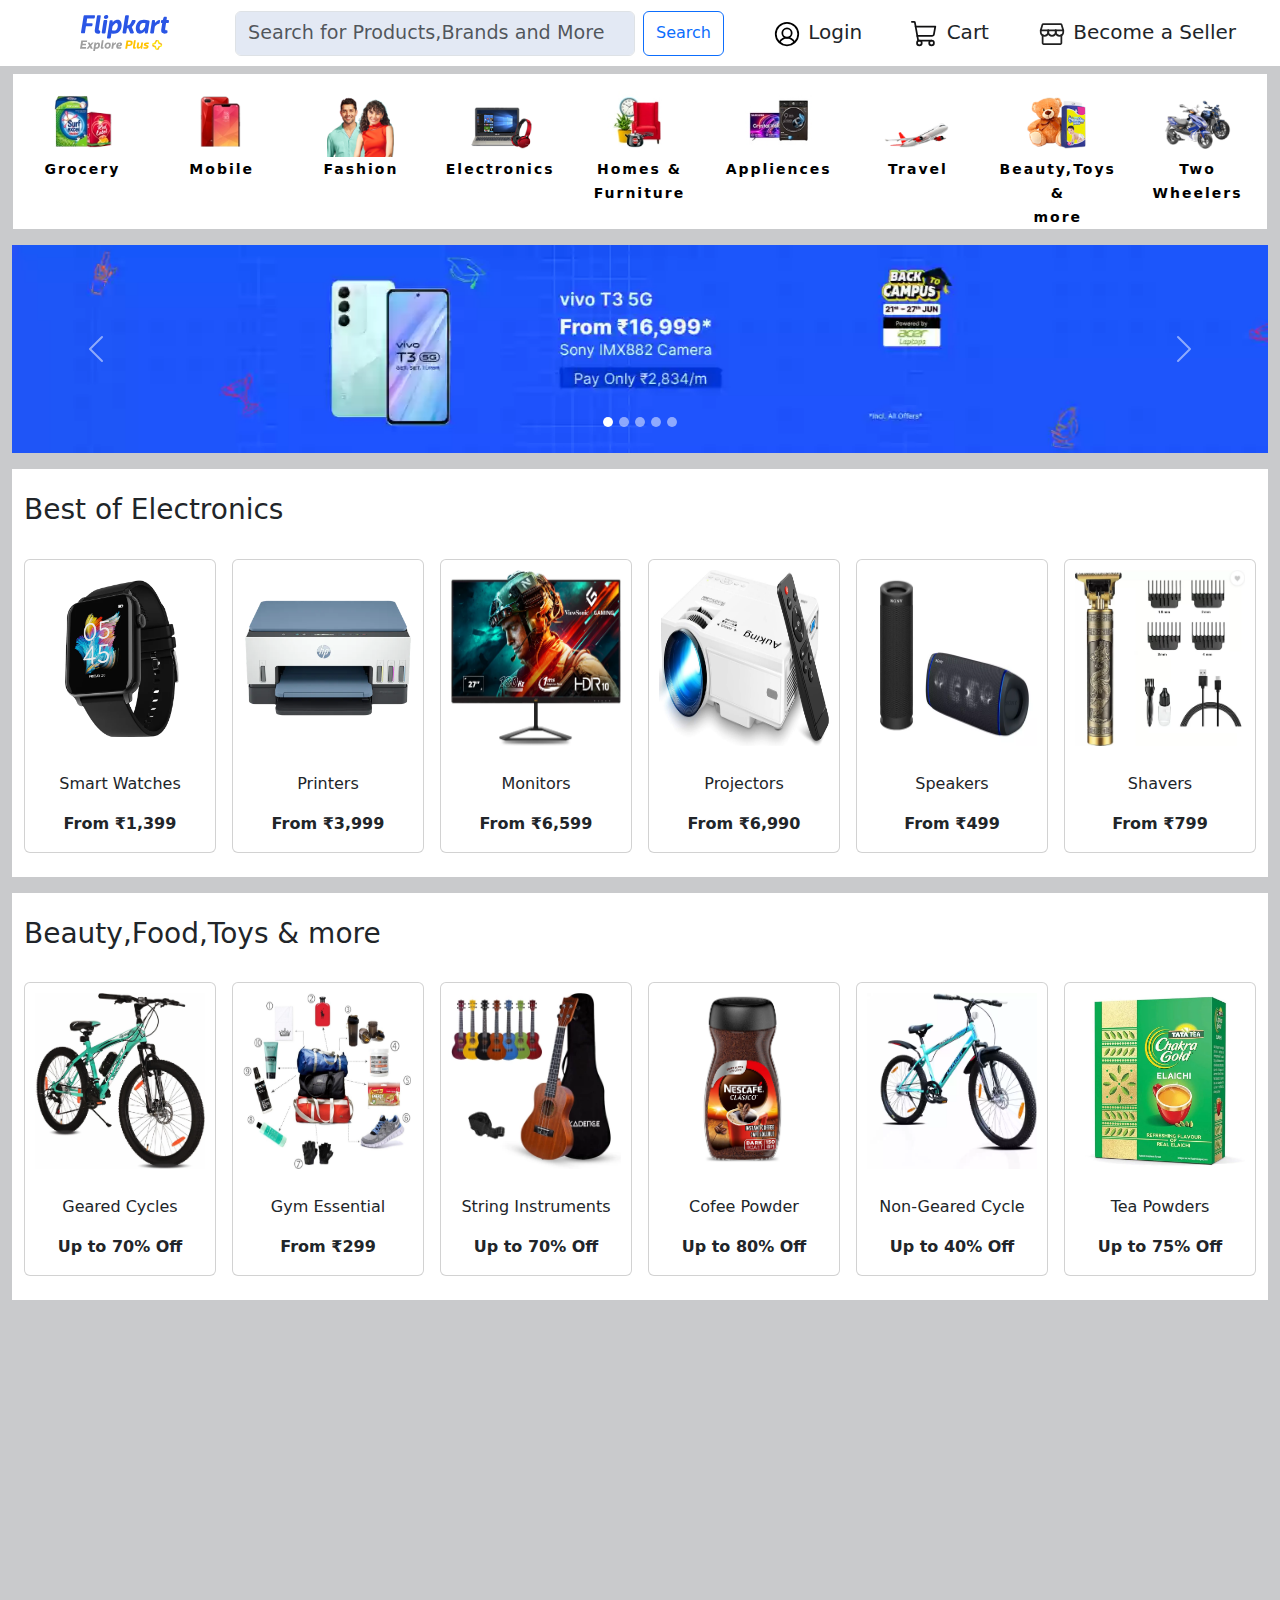
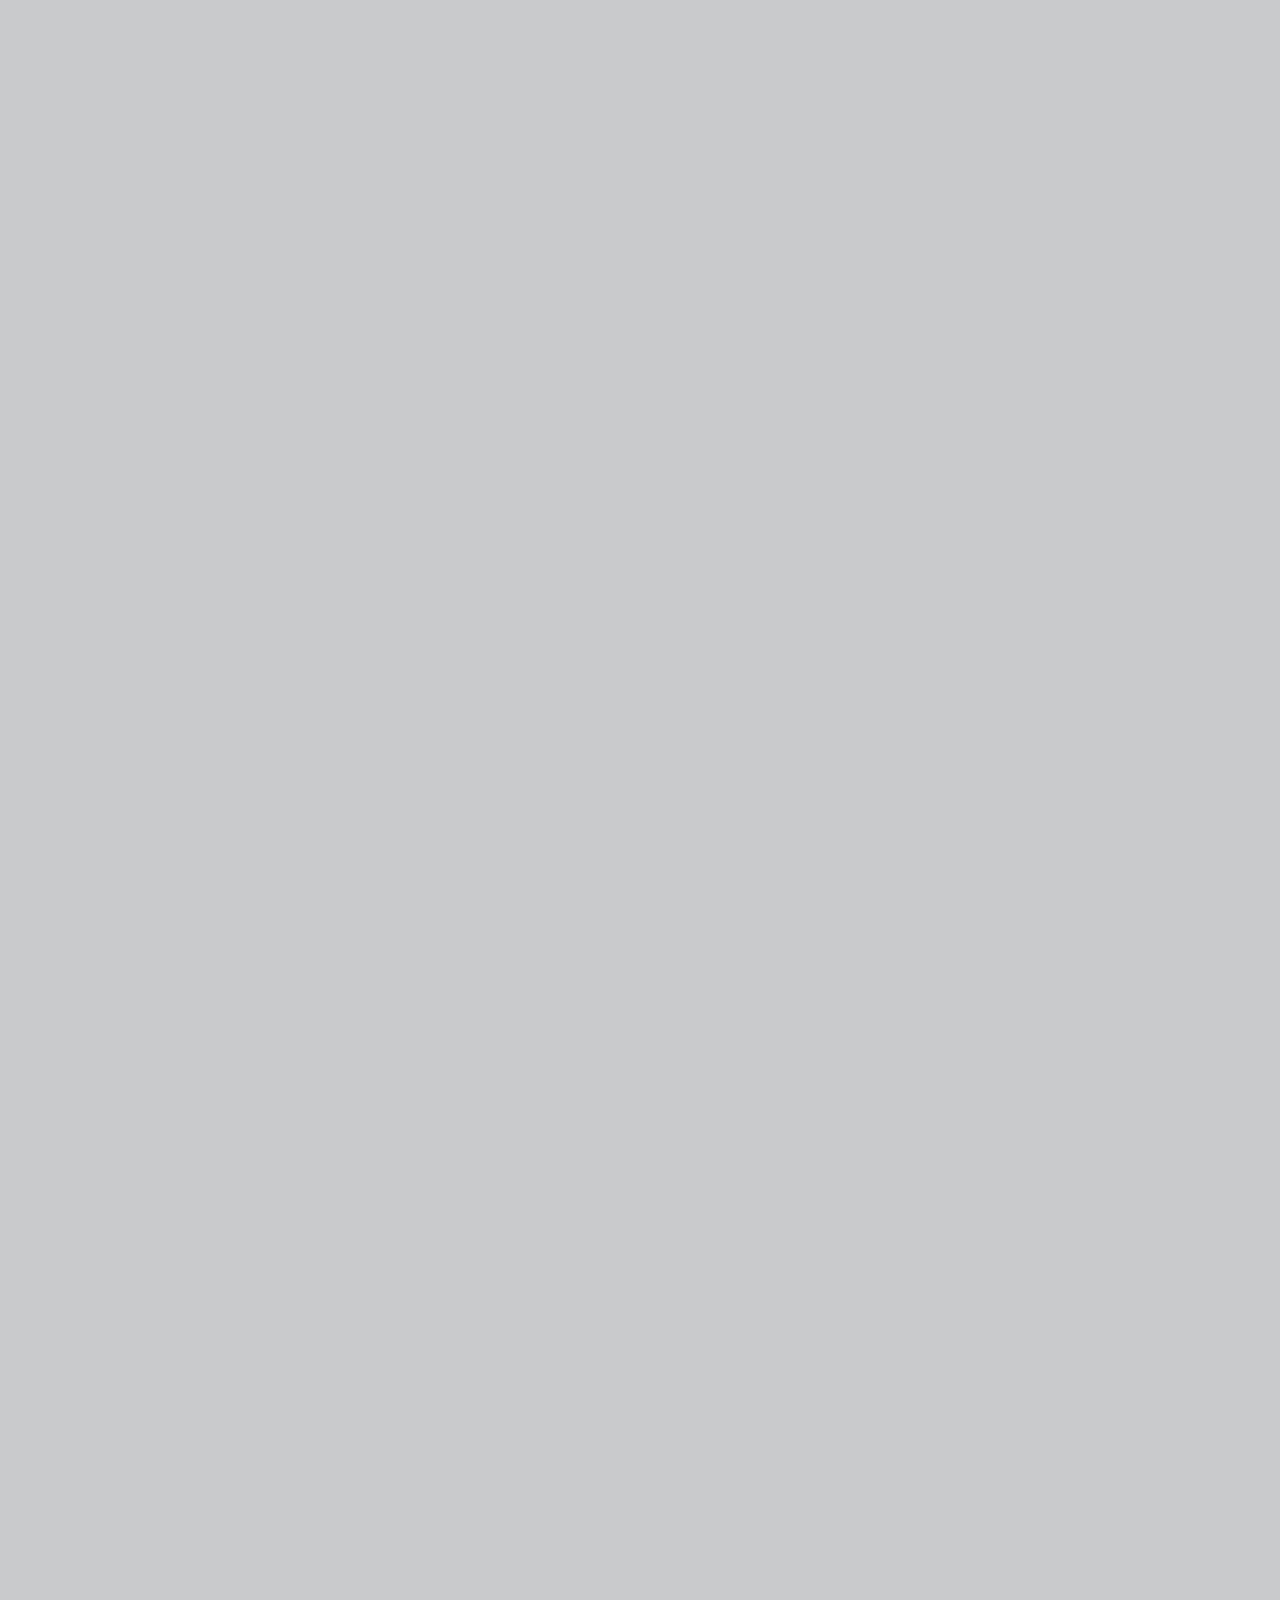
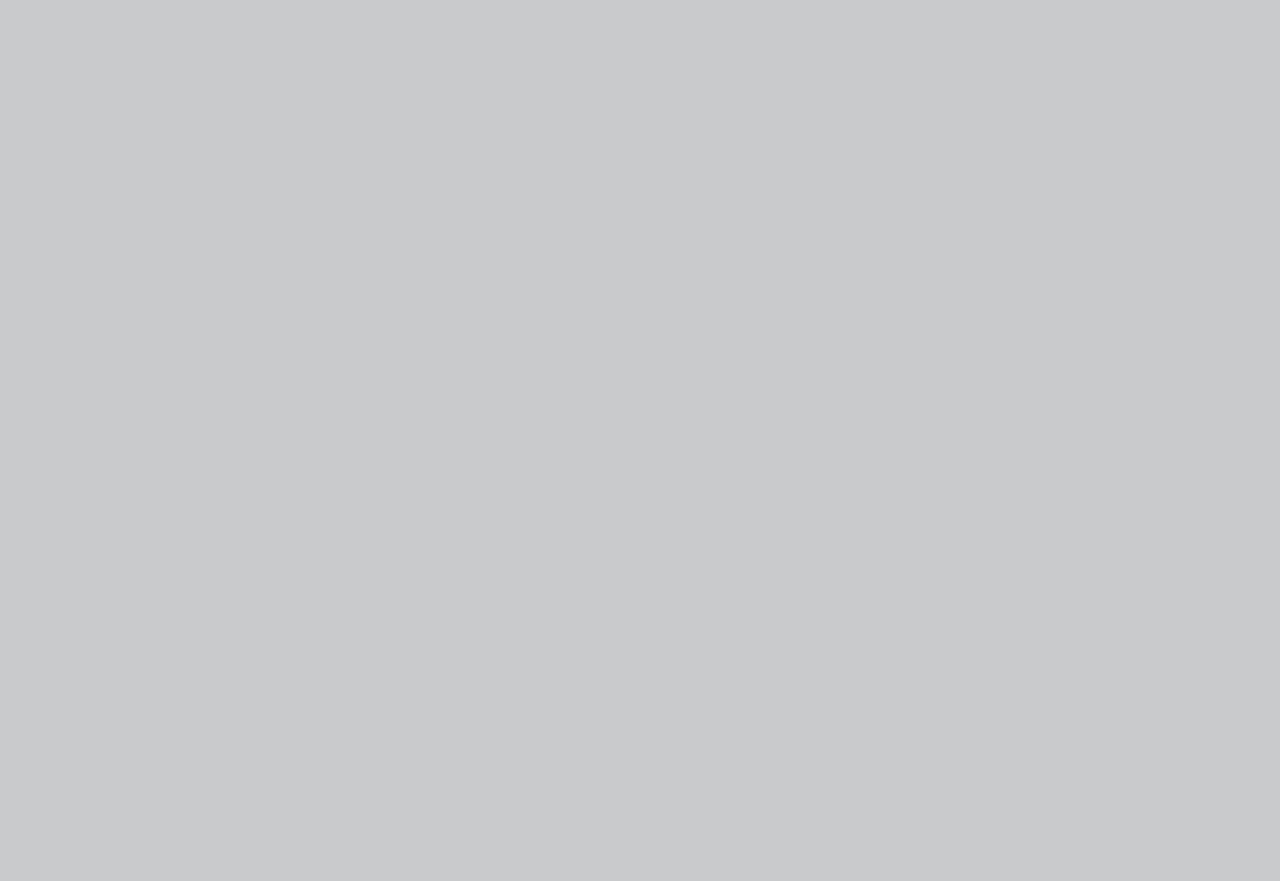
<file: index.html>
<!DOCTYPE html>
<html lang="en">

<head>
  <meta charset="UTF-8">
  <meta name="viewport" content="width=device-width, initial-scale=1.0">
  <title>Document</title>
  <link href="https://cdn.jsdelivr.net/npm/bootstrap@5.3.3/dist/css/bootstrap.min.css" rel="stylesheet"
    integrity="sha384-QWTKZyjpPEjISv5WaRU9OFeRpok6YctnYmDr5pNlyT2bRjXh0JMhjY6hW+ALEwIH" crossorigin="anonymous">
  <script src="https://cdn.jsdelivr.net/npm/bootstrap@5.3.3/dist/js/bootstrap.bundle.min.js"
    integrity="sha384-YvpcrYf0tY3lHB60NNkmXc5s9fDVZLESaAA55NDzOxhy9GkcIdslK1eN7N6jIeHz"
    crossorigin="anonymous"></script>
  <link rel="stylesheet" href="style.css">
  <link rel="stylesheet" href="https://cdnjs.cloudflare.com/ajax/libs/font-awesome/6.5.2/css/all.min.css"
    integrity="sha512-SnH5WK+bZxgPHs44uWIX+LLJAJ9/2PkPKZ5QiAj6Ta86w+fsb2TkcmfRyVX3pBnMFcV7oQPJkl9QevSCWr3W6A=="
    crossorigin="anonymous" referrerpolicy="no-referrer" />
  <link rel="stylesheet" href="https://cdnjs.cloudflare.com/ajax/libs/animate.css/4.1.1/animate.min.css" />
  <link href="https://unpkg.com/aos@2.3.1/dist/aos.css" rel="stylesheet">
  <script src="https://unpkg.com/aos@2.3.1/dist/aos.js"></script>
</head>

<body style="background-color: rgb(201, 202, 204);">
  <nav class="navbar navbar-expand-lg bg-white">
    <div class="container-fluid">
      <a class="navbar-brand animate__animated animate__pulse animate__slower animate__infinite" href="#"><img src="img/logo.svg" alt=""></a>
      <button class="navbar-toggler" type="button" data-bs-toggle="collapse" data-bs-target="#navbarNav"
        aria-controls="navbarNav" aria-expanded="false" aria-label="Toggle navigation">
        <span class="navbar-toggler-icon"></span>
      </button>

      <div class="collapse navbar-collapse ps-5" id="navbarNav">
        <form class="d-flex forms" role="search">
          <input id="form1" class="form-control me-2" type="search" placeholder="Search for Products,Brands and More"
            aria-label="Search">
          <button class="btn btn-outline-primary" type="submit">Search</button>
        </form>
        <ul class="navbar-nav ms-5" style="font-size: 20px;">
          <li class="nav-item login1">
            <img src="img/login logo.svg" alt="" width="30px">
            <span>Login</span>
          </li>
          <li class="nav-item ms-5 cart1">
            <img src="img/cart logo.svg" alt="" width="30px">
            <span>Cart</span>
          </li>
          <li class="nav-item ms-5 become">
            <img src="img/seller logo.svg" alt="" width="30px">
            <span>Become a Seller</span>
          </li>
        </ul>
      </div>
    </div>
  </nav>

  <!--  -->

  <div class="container-fluid bg-white mt-2" style="width: 98%;">
    <div class="row" id="container-1">
      <div class="col-lg col-md-4  mt-3 text-center">
        <a href="">
          <img src="img/groccery.webp" alt="" width="67px">
          <br> <span>Grocery</span>
        </a>
      </div>
      <div class="col-lg col-md-4" id="container-1">
        <div class="col mt-3 text-center">
          <a href="">
            <img src="img/mobiles.webp" alt="" width="67px">
            <br> <span>Mobile</span>
          </a>
        </div>
      </div>
      <div class="col-lg col-md-4 bg-white" id="container-1">
        <div class="col mt-3 text-center">
          <a href="">
            <img src="img/fasion.png" alt="" width="67px">
            <br> <span>Fashion <i class="fa-solid fa-angle-down"></i></span>
          </a>
        </div>
      </div>
      <div class="col-lg col-md-4 bg-white" id="container-1">
        <div class="col mt-3 text-center">
          <a href="">
            <img src="img/ELECTRONICS.png" alt="" width="67px">
            <br> <span>Electronics</span>
          </a>
        </div>
      </div>
      <div class="col-lg col-md-4 bg-white" id="container-1">
        <div class="col mt-3 text-center">
          <a href="">
            <img src="img/FURNITURE.jpg" alt="" width="67px">
            <br> <span>Homes &<br>Furniture</span>
          </a>
        </div>
      </div>
      <div class="col-lg col-md-4 " id="container-1">
        <div class="col mt-3 text-center">
          <a href="">
            <img src="img/applience.jpg" alt="" width="67px">
            <br> <span>Appliences </span>
          </a>
        </div>
      </div>
      <div class="col-lg col-md-4" id="container-1">
        <div class="col mt-3 text-center">
          <a href="">
            <img src="img/travel.png" alt="" width="67px">
            <br> <span>Travel </span>
          </a>
        </div>
      </div>
      <div class="col-lg col-md-4" id="container-1">
        <div class="col mt-3 text-center">
          <a href="">
            <img src="img/toys and more.png" alt="" width="67px">
            <br> <span>Beauty,Toys & <br> more </span>
          </a>
        </div>
      </div>
      <div class="col-lg col-md-4" id="container-1">
        <div class="col mt-3 text-center">
          <a href="">
            <img src="img/two wheeler.png" alt="" width="67px">
            <br> <span>Two <br>Wheelers</span>
          </a>
        </div>
      </div>
    </div>
  </div>

  <!-- carousel -->

  <div id="carouselExampleIndicators" class=" container-fluid carousel slide carousel-fade mt-3  " data-bs-ride="carousel"
    style="width: 100%;">
    <div class="carousel-indicators">
      <button type="button" data-bs-target="#carouselExampleIndicators" data-bs-slide-to="0" class="active"
        aria-current="true" style="border-radius: 100% ;width: 10px; height: 10px;" aria-label="Slide 1"></button>
      <button type="button" data-bs-target="#carouselExampleIndicators" data-bs-slide-to="1" aria-label="Slide 2"
        style="border-radius: 100% ;width: 10px; height: 10px;"></button>
      <button type="button" data-bs-target="#carouselExampleIndicators" data-bs-slide-to="2" aria-label="Slide 3"
        style="border-radius: 100% ;width: 10px; height: 10px;"></button>
      <button type="button" data-bs-target="#carouselExampleIndicators" data-bs-slide-to="3" aria-label="Slide 4"
        style="border-radius: 100% ;width: 10px; height: 10px;"></button>
      <button type="button" data-bs-target="#carouselExampleIndicators" data-bs-slide-to="4" aria-label="Slide 5 "
        style="border-radius: 100% ;width: 10px; height: 10px;"></button>
    </div>
    <div class="carousel-inner">
      <div class="carousel-item active">
        <img src="img/mobile t3.jpg" class="d-block w-100" alt="...">
      </div>
      <div class="carousel-item">
        <img src="img/fly 21.jpg" class="d-block w-100" alt="...">
      </div>
      <div class="carousel-item">
        <img src="img/offer ic.jpg" class="d-block w-100" alt="...">
      </div>
      <div class="carousel-item">
        <img src="img/next holiday.jpg" class="d-block w-100" alt="...">
      </div>
      <div class="carousel-item">
        <img src="img/malyasia.jpg" class="d-block w-100" alt="...">
      </div>
    </div>
    <button class="carousel-control-prev" type="button" data-bs-target="#carouselExampleIndicators"
      data-bs-slide="prev">
      <span class="carousel-control-prev-icon" aria-hidden="true"></span>
      <span class="visually-hidden">Previous</span>
    </button>
    <button class="carousel-control-next" type="button" data-bs-target="#carouselExampleIndicators"
      data-bs-slide="next">
      <span class="carousel-control-next-icon" aria-hidden="true"></span>
      <span class="visually-hidden">Next</span>
    </button>
  </div>


  <div  data-aos="fade-up" data-aos-anchor-placement="top-bottom" class="container-fluid ps-4 pe-4 mt-3">
    <div  class="row bg-white pt-4">
      <div class="col-lg-10 col-md-8">
        <h3>Best of Electronics</h3>
      </div>
      <div  class="col-lg-2 col-md-2 "><i id="icon" class="fa-solid fa-circle-chevron-right"
          style="color: #0c00ad; margin-left: 159px; margin-top: 13px;"></i></div>
    </div>
    <div class="row bg-white pt-4 pe-2 pb-4" id="image"><br><br>
      <div id="card1" class="col-lg-2 col-md-4 col-sm-12">
        <div class="card" style="width: 12rem;">
          <img src="img/boat smartwatch.webp" class="card-img-top" alt="...">
          <div class="card-body">
            <p class="card-text text-center">Smart Watches</p>
            <p class="card-text text-center fw-bold">From ₹1,399</p>

          </div>
        </div>
      </div>
      <div id="card1" class="col-lg-2 col-md-4 col-sm-12">
        <div class="card" style="width: 12rem;">
          <img src="img/printer.webp" class="card-img-top" alt="...">
          <div class="card-body">
            <p class="card-text text-center">Printers</p>
            <p class="card-text text-center fw-bold">From ₹3,999</p>

          </div>
        </div>
      </div>

      <div class="col-lg-2 col-md-4 col-sm-12">
        <div class="card" style="width: 12rem;">
          <img src="img/viewsonnic monitor.webp" class="card-img-top" alt="...">
          <div class="card-body">
            <p class="card-text text-center">Monitors</p>
            <p class="card-text text-center fw-bold">From ₹6,599</p>

          </div>
        </div>
      </div>

      <div class="col-lg-2 col-md-4 col-sm-12">
        <div class="card" style="width: 12rem;">
          <img src="img/projectors.jpg" class="card-img-top" alt="...">
          <div class="card-body">
            <p class="card-text text-center">Projectors</p>
            <p class="card-text text-center fw-bold">From ₹6,990</p>

          </div>
        </div>
      </div>

      <div class="col-lg-2 col-md-4 col-sm-12">
        <div class="card" style="width: 12rem;">
          <img src="img/sony speaker.webp" class="card-img-top" alt="...">
          <div class="card-body">
            <p class="card-text text-center">Speakers</p>
            <p class="card-text text-center fw-bold">From ₹499</p>

          </div>
        </div>
      </div>

      <div class="col-lg-2 col-md-4 col-sm-12">
        <div class="card" style="width: 12rem;">
          <img src="img/drimmer.webp" class="card-img-top" alt="...">
          <div class="card-body">
            <p class="card-text text-center">Shavers</p>
            <p class="card-text text-center fw-bold">From ₹799</p>

          </div>
        </div>
      </div>


    </div>
  </div>

  <!--2nd beauty  -->

  <div  data-aos="fade-up" data-aos-anchor-placement="top-bottom" class="container-fluid ps-4 pe-4 mt-3">
    <div class="row bg-white pt-4">
      <div class="col-lg-10 col-md-8">
        <h3>Beauty,Food,Toys & more</h3>
      </div>
      <div class="col-lg-2 col-md-2 "><i id="icon" class="fa-solid fa-circle-chevron-right"
          style="color: #0c00ad; margin-left: 159px; margin-top: 13px;"></i></div>
    </div>
    <div class="row bg-white pt-4 pe-2 pb-4" id="image"><br><br>
      <div id="card1" class="col-lg-2 col-md-4 col-sm-12">
        <div class="card" style="width: 12rem;">
          <img src="img/geared.webp" class="card-img-top" alt="...">
          <div class="card-body">
            <p class="card-text text-center">Geared Cycles</p>
            <p class="card-text text-center fw-bold">Up to 70% Off</p>

          </div>
        </div>
      </div>
      <div id="card1" class="col-lg-2 col-md-4 col-sm-12">
        <div class="card" style="width: 12rem;">
          <img src="img/gym essential.jpg" class="card-img-top" alt="...">
          <div class="card-body">
            <p class="card-text text-center">Gym Essential</p>
            <p class="card-text text-center fw-bold">From ₹299</p>

          </div>
        </div>
      </div>

      <div class="col-lg-2 col-md-4 col-sm-12">
        <div class="card" style="width: 12rem;">
          <img src="img/string instruments.webp" class="card-img-top" alt="...">
          <div class="card-body">
            <p class="card-text text-center">String Instruments</p>
            <p class="card-text text-center fw-bold">Up to 70% Off</p>

          </div>
        </div>
      </div>

      <div class="col-lg-2 col-md-4 col-sm-12">
        <div class="card" style="width: 12rem;">
          <img src="img/nescafe.jpg" class="card-img-top" alt="...">
          <div class="card-body">
            <p class="card-text text-center">Cofee Powder</p>
            <p class="card-text text-center fw-bold">Up to 80% Off</p>

          </div>
        </div>
      </div>

      <div class="col-lg-2 col-md-4 col-sm-12">
        <div class="card" style="width: 12rem;">
          <img src="img/non-geared cycle.webp" class="card-img-top" alt="...">
          <div class="card-body">
            <p class="card-text text-center">Non-Geared Cycle</p>
            <p class="card-text text-center fw-bold">Up to 40% Off</p>

          </div>
        </div>
      </div>

      <div class="col-lg-2 col-md-4 col-sm-12">
        <div class="card" style="width: 12rem;">
          <img src="img/tea powder.webp" class="card-img-top" alt="...">
          <div class="card-body">
            <p class="card-text text-center">Tea Powders</p>
            <p class="card-text text-center fw-bold">Up to 75% Off</p>

          </div>
        </div>
      </div>
    </div>
  </div>

  <!-- third -->

  <div data-aos="zoom-in" class="container-fluid ms-0 mt-3 row">
    <div class="col-lg-4 col-md-12 bg-white p-3" id="endofseason">
      <div class="row">
        <div class="col-10">
          <h4>End of Seson Bestsellers</h4>
        </div>

        <div class="col-2"><i id="icon" class="fa-solid fa-circle-chevron-right"
            style="color: #0c00ad; margin-left: auto; margin-top: 10px;"></i>
        </div>
      </div>
      <!-- </div> -->
      <div class="row">
        <div class="col-lg-6 col-md-6 col-sm-12">
          <div class="card" style="width: 11rem;">
            <img src="img/mens t-shirt.png" class="card-img-top" alt="...">
            <div class="card-body">
              <span class="card-text fw-bold">Men's T-Shirts</span><br>
              <span class="card-text" style="font-size: 17px; color: rgb(0, 136, 91); font-weight: 600;">Special
                Offer</span>
            </div>
          </div>
        </div>
        <div class="col-lg-6 col-md-6 col-sm-12">
          <div class="card" style="width: 11rem;">
            <img src="img/mosquito nets.jpg" class="card-img-top" alt="...">
            <div class="card-body">
              <span class="card-text fw-bold">Mosquito Net's</span><br>
              <span class="card-text" style="font-size: 17px; color: rgb(0, 136, 91); font-weight: 600;">Special
                Offer</span>
            </div>
          </div>
        </div>
      </div>
      <div class="row">
        <div class="col-lg-6 col-md-6 col-sm-12">
          <div class="card" style="width: 11rem;">
            <img src="img/sunglasses.jpg" class="card-img-top" alt="...">
            <div class="card-body">
              <span class="card-text fw-bold">Sun Glasses</span><br>
              <span class="card-text" style="font-size: 17px; color: rgb(0, 136, 91); font-weight: 600;">Special
                Offer</span>
            </div>
          </div>
        </div>
        <div class="col-lg-6 col-md-6 col-sm-12 ">
          <div class="card" style="width: 11rem;">
            <img src="img/woman kurthas.avif" class="card-img-top" alt="...">
            <div class="card-body">
              <span class="card-text fw-bold">Womens's Kurthas</span><br>
              <span class="card-text" style="font-size: 17px; color: rgb(0, 136, 91); font-weight: 600;">Special
                Offer</span>
            </div>
          </div>
        </div>
        <!-- </div> -->
      </div>
    </div>
    <!-- <div class="col-8 bg-danger">
      <h1>kjkkj</h1>
    </div> -->
    <div class=" col-lg-4 bestofhealth col-md-12 bg-white p-3" id="endofseason"
      style="border-left: solid 10px rgb(201, 202, 204);">
      <div class="row">
        <div class="col-10">
          <h4>Best of Health & Wellness</h4>
        </div>

        <div class="col-2"><i id="icon" class="fa-solid fa-circle-chevron-right"
            style="color: #0c00ad; margin-left: auto; margin-top: 10px;"></i>
        </div>
      </div>
      <!-- </div> -->
      <div class="row">
        <div class="col-lg-6 col-md-6 col-sm-12">
          <div class="card" style="width: 11rem;">
            <img src="img/electric cycle.webp" class="card-img-top" alt="...">
            <div class="card-body">
              <span class="card-text fw-bold">Electric Cycle</span><br>
              <span class="card-text" style="font-size: 17px; color: rgb(0, 136, 91); font-weight: 600;">Min. 40%
                Off</span>
            </div>
          </div>
        </div>
        <div class="col-lg-6 col-md-6 col-sm-12">
          <div class="card" style="width: 11rem;">
            <img src="img/mens sports shoes.webp" class="card-img-top" alt="...">
            <div class="card-body">
              <span class="card-text fw-bold">Men's Shoes</span><br>
              <span class="card-text" style="font-size: 17px; color: rgb(0, 136, 91); font-weight: 600;">Min. 70%
                Off</span>
            </div>
          </div>
        </div>
      </div>
      <div class="row">
        <div class="col-lg-6 col-md-6 col-sm-12">
          <div class="card" style="width: 11rem;">
            <img src="img/water bottle.webp" class="card-img-top" alt="...">
            <div class="card-body">
              <span class="card-text fw-bold">Water Bottle</span><br>
              <span class="card-text" style="font-size: 17px; color: rgb(0, 136, 91); font-weight: 600;">Special
                Offer</span>
            </div>
          </div>
        </div>
        <div class="col-lg-6 col-md-6 col-sm-12">
          <div class="card" style="width: 11rem;">
            <img src="img/dumbells.jpg" class="card-img-top" alt="...">
            <div class="card-body">
              <span class="card-text fw-bold">Dumbells</span><br>
              <span class="card-text" style="font-size: 17px; color: rgb(0, 136, 91); font-weight: 600;">Popular</span>
            </div>
          </div>
        </div>
        <!-- </div> -->
      </div>
    </div>
    <div data-aos="zoom-in" class="col-lg-4 bestofhealth col-md-12 bg-white p-3" id="endofseason"
      style="border-left: solid 10px rgb(201, 202, 204);">
      <div class="row">
        <div class="col-10">
          <h4>Best Gadgets & Appliences</h4>
        </div>

        <div class="col-2"><i id="icon" class="fa-solid fa-circle-chevron-right"
            style="color: #0c00ad; margin-left: auto; margin-top: 10px;"></i>
        </div>
      </div>
      <!-- </div> -->
      <div class="row">
        <div class="col-lg-6 col-md-6 col-sm-12">
          <div class="card" style="width: 11rem;">
            <img src="img/wireless-earbuds.jpg" class="card-img-top" alt="...">
            <div class="card-body">
              <span class="card-text fw-bold">True Wireless</span><br>
              <span class="card-text" style="font-size: 17px; color: rgb(0, 136, 91); font-weight: 600;">Min. 50%
                Off</span>
            </div>
          </div>
        </div>
        <div class="col-lg-6 col-md-6 col-sm-12">
          <div class="card" style="width: 11rem;">
            <img src="img/smart bands.webp" class="card-img-top" alt="...">
            <div class="card-body">
              <span class="card-text fw-bold">Smart Bands</span><br>
              <span class="card-text" style="font-size: 17px; color: rgb(0, 136, 91); font-weight: 600;">Min. 40%
                Off</span>
            </div>
          </div>
        </div>
      </div>
      <div class="row">
        <div class="col-lg-6 col-md-6 col-sm-12">
          <div class="card" style="width: 11rem;">
            <img src="img/neckbands.jpg" class="card-img-top" alt="...">
            <div class="card-body">
              <span class="card-text fw-bold">Neck Bands</span><br>
              <span class="card-text" style="font-size: 17px; color: rgb(0, 136, 91); font-weight: 600;">Special
                Offer</span>
            </div>
          </div>
        </div>
        <div class="col-lg-6 col-md-6 col-sm-12">
          <div class="card" style="width: 11rem;">
            <img src="img/iron.jpg" class="card-img-top" alt="...">
            <div class="card-body">
              <span class="card-text fw-bold">Iron</span><br>
              <span class="card-text" style="font-size: 17px; color: rgb(0, 136, 91); font-weight: 600;">Min. 50%
                Off</span>
            </div>
          </div>
        </div>
        <!-- </div> -->
      </div>
    </div>
  </div>


  <div data-aos="zoom-in" class="container-fluid ps-4 pe-4 mt-3">
    <div class="row bg-white pt-4">
      <div class="col-lg-10 col-md-8">
        <h3>Top Deals 0n TV's & Appliences</h3>
      </div>
      <div class="col-lg-2 col-md-2 "><i id="icon" class="fa-solid fa-circle-chevron-right"
          style="color: #0c00ad; margin-left: 159px; margin-top: 13px;"></i></div>
    </div>
    <div class="row bg-white pt-4 pe-2 pb-4" id="image"><br><br>
      <div id="card1" class="col-lg-2 col-md-4 col-sm-12">
        <div class="card" style="width: 12rem;">
          <img src="img/double door refirgerator.webp" class="card-img-top" alt="...">
          <div class="card-body">
            <p class="card-text text-center" style="font-size:14px ;">Double Door Refrigerator</p>
            <p class="card-text text-center fw-bold">From ₹16,1229 </p>

          </div>
        </div>
      </div>
      <div id="card1" class="col-lg-2 col-md-4 col-sm-12">
        <div class="card" style="width: 12rem;">
          <img src="img/godrej-double-door-refrigerator.jpg" class="card-img-top" alt="...">
          <div class="card-body">
            <p class="card-text text-center">Godref Refrigerator</p>
            <p class="card-text text-center fw-bold">From ₹7,240</p>

          </div>
        </div>
      </div>

      <div class="col-lg-2 col-md-4 col-sm-12">
        <div class="card" style="width: 12rem;">
          <img src="img/samsung refirigarator.webp" class="card-img-top" alt="...">
          <div class="card-body">
            <p class="card-text text-center">Samsung Refrigerator</p>
            <p class="card-text text-center fw-bold">From ₹12,690</p>

          </div>
        </div>
      </div>

      <div class="col-lg-2 col-md-4 col-sm-12">
        <div class="card" style="width: 12rem;">
          <img src="img/automatic washmachine.jpg" class="card-img-top" alt="...">
          <div class="card-body">
            <p class="card-text text-center">Washing Machine</p>
            <p class="card-text text-center fw-bold">Buy Now</p>

          </div>
        </div>
      </div>

      <div class="col-lg-2 col-md-4 col-sm-12">
        <div class="card" style="width: 12rem;">
          <img src="img/motorola refirigator.jpg" class="card-img-top" alt="...">
          <div class="card-body">
            <p class="card-text text-center">Motorola Refrigerator</p>
            <p class="card-text text-center fw-bold">From ₹23,990</p>

          </div>
        </div>
      </div>

      <div class="col-lg-2 col-md-4 col-sm-12">
        <div class="card" style="width: 12rem;">
          <img src="img/samsung tv.webp" class="card-img-top" alt="...">
          <div class="card-body">
            <p class="card-text text-center">Samsung Tv</p>
            <p class="card-text text-center fw-bold">Buy Now</p>

          </div>
        </div>
      </div>
    </div>
  </div>



  <div data-aos="zoom-in" class="bottom-text m-4">
    <p class="bottom-text-heading">Top Stories: Brand Directory</p>
    <p class="bottom-text-para"><span>MOST SEARCHED FOR ON FLIPKART:</span> Pocket Bazaar | Xiaomi 14 CIVI |
      iPhone 15 | iPhone 15 Plus | iPhone 15 Pro Blue | iPhone 15 Pro Black | vivo X Fold3 Pro | Motorola g04s
      | iPhone 15 Pro Max Blue | iPhone 15 Pro Max Black | Vivo x 100 OnePlus Nord CE 3 Lite 5G | Spoyl Store
      SAMSUNG Flip5 | SAMSUNG Fold5 Flipkart Axis Bank Super Elite Credit card | 5G Mobile Phones | Primebook
      Laptops | Moto Edge 40 | Grievance Redressal | OPPO Reno7 Pro 5G |
      iPhone 13 | Help Centre | Track Orders | Manage Orders | Return Orders | Gift Cards Store | Flipkart
      Axis Bank Credit Card | Pay Later </p>

    <p class="bottom-text-para"><span>MOBILES</span> Redmi 12 5G | Realme 12+5G | Motorola G84 | Realme C53 |
      Infinix Smart 8 | Samsung Galaxy S23 5G | Samsung Galaxy S21 FE 5G Qualcomm | vivo V30 | Samsung Galaxy
      S24 5G | Samsung Galaxy S24+5G | iPhone 12 64GB | iPhone 12 Pro 512GB iPhone 12 128GB | Vivo Y15 |
      SAMSUNG Galaxy S21 FE 5G | Infinix HOT 30i | Realme 10
      Pro 5G | MOTOROLA GE Lite 5G | Nothing Phone | REDMI Note 12 Pro 5G | Infinix SMART 7 | Vivo Y12 | Oppo
      A12 | Motorola 5g Phone | Realme 5g Smartphone | Apple 5g Phone | Iqoo 5g Phones | Oneplus 5g Phones |
      Vivo
      5g Phones | Oppo 5g Smart Phones | Oppo F15 | Oppo A31 | Samsung A71 | Samsung A51 | Samsung A31 |
      iPhone 11
      | iPhone 11 Pro
      | 4G Mobile | Nokia Mobile Samsung Mobile | iphone | Oppo Mobile | Vivo Mobile </p>

    <p class="bottom-text-para"><span>CAMERA</span> GoPro Action Camera | Nikon Camera | Canon Camera Sony
      Camera | Canon DSLR | Nikon DSLR</p>

    <p class="bottom-text-para">
      <span>LAPTOPS</span> Asus ROG Ally | MacBook Pro M2 | Premium Laptop | ASUS ROG Strix SCAR 16 (2023)
      Core i9 13th Gen
      | ASUS ROG Zephyrus M16 (2023) Core i9 13th Gen | ASUS Zenbook 14 OLED (2022) | Realme Book Prime Core
      i5 11th Gen Microsoft Surface Go Pentium 128GB | Apple Laptops | Acer Laptops | Lenovo Laptops | Dell
      Laptops |
      Asus

      Laptops | HP Laptops | Gaming Laptops | 2 in 1 Laptops | Laptops | Dell latest laptops 2022 | HP latest
      laptops 2022 | Infinix

      INBook Y1 Plus | SAMSUNG Galaxy Book3 | 12th Gen Intel Core Laptops
    </p>

    <p class="bottom-text-para">
      <span>TVS</span> Nokia TV Panasonic TV | Thomson TV | Mi X Pro | Realme TV | Motorola TV | OnePlus TVs |
      LG TV | TV |
      Sony TV Samsung TV | Android Television | Iffalcon Tv | Mi TV
    </p>

    <p class="bottom-text-para"><span>LARGE APPLIANCES</span>: Television | Washing Machines | Refrigerators |
      Air Conditioners | Electric Cookers |
      Electric Jug(Heater) / Travel Kettles | Induction Cooktops | Inverters / stabilizer | Irons / Iron Box |
      Mixer
      Grinder Juicer | Wet Grinders Chimneys | Microwave Ovens | Vacuum Cleaners | Water Purifier | Fan</p>

    <p class="bottom-text-para">
      <span>CLOTHING</span> Green bridal lehenga | Tops Shoes | Sunglasses | Bridal Blouse | Half saree blouse
      designs
      Designer blouses Blouse designs Shirts | Cotton saree blouse designs Tshirts Jeans | Sarees | Dresses |
      One pieces | Groom wedding sherwani | Designer Salwar Suits Bra Cotton simple blouse designs Banarasi
      saree blouse designs | Stylish blouse astin design | Track Pant Blouse neck designs | Kurtas Party
      Dresses Palazzo Suits Anarkali | Gowns Cut out dress | Salwar Suits | Kurtis | Designer Sarees |
      Leggings Shorts Georgette Sarees | Ethnic Wear | uppada pattu sarees Blouse back design | Jodhpur pants

    </p>
    <p class="bottom-text-para">
      <span>FOOTWEAR</span>: Adidas Shoes | Reebok Shoes | Nike Shoes Puma Shoes | Boots Bata Shoes | Woodland
      Shoes |
      Skechers Shoes Sneakers | Womens Boots Sports Shoes | Loafers | Sandals | Lotto Sports Shoes Casual
      Shoes Womens Skechers Shoes | Asics Sports Shoes | Formal Shoes School Shoes

    </p>
    <p class="bottom-text-para">
      <span>GROCERIES</span> PhonePe Grocery Voucher | Hand Wash | Soap | Cashew Nuts | Sunflower Oil Eggs |
      Toilet Cleaner
      | Harpic Toilet Cleaner | Dettol Soap | Mustard Oil | Biscuits | Cheese | Patanjali Atta Fortune Oil
      Aashirvaad Atta | Tea

    </p>
    <p class="bottom-text-para">
      <span>BEST SELLING ON FLIPKART</span> Headphones | Best Gas Geyser | Kitchen Geyser | Nutri Blenders |
      Portable Air
      Cooler Best Air Cooler Bags Hitachi Refrigerator 3 Door Books Toys | Candies | Helmets | Wall Clocks |
      Baby Food | Chocolates | Cycles | Calculators | Lipsticks | Mask | Vertiv UPS | Fastrack Watches |
      Wallets | Earrings | Gold Coins | Realme Pad Mini Handbags conekt SW2 Smartwatch | Mivi DuoPods a350 |
      Speaker Cleaner

    </p>
    <p class="bottom-text-para">
      <span>FURNITURE</span> Furniture | Sofas | Beds Dining sets | Wardrobes | Mattresses | TV Units Tables |
      Chairs |
      Shelves | Bean Bags | Office Chairs | Computer Table | Office Tables | Red Sofa | Wakefit Beds White
      Sofa Wakefit Mattress | Green Sofa Black Sofa Brown Sofa

    </p>
    <p class="bottom-text-para">
      <span>BGMH</span>: Whey Protein | Homeopathy | Cricket | Cycles | Footballs | Treadmills Christmas Gifts
      Fitness
      Accessories Online Guitar | Books Store | Musical Instrument Store | Dabur Chyawanprash | Baidyanath
      Chyawanprash | Energy Drinks Toys | Milk Drink Mixes | Rakhi | Chyawanprash | Indian Flag Protein
      Supplements

    </p>
  </div>


  <div data-aos="zoom-in" class="footer p-3">
    <div class="row">
      <div class="col-lg-6 ">
        <div class="row ms-5">
          <div class="col-lg-3 col-md-3">
            <div class="card" style="width: 10rem;">
              <div class="card-body">
                <h6 class="card-title">ABOUT</h6>
                <a href="" class="card-text">Contact Us</a><br>
                <a href="" class="card-text">About Us</a><br>
                <a href="" class="card-text">Careers</a><br>
                <a href="" class="card-text">Flipkart Stories</a><br>
                <a href="" class="card-text">Press</a><br>
                <a href="" class="card-text">Corporate- Information</a>
              </div>
            </div>
          </div>
          <div class="col-lg-3 col-md-3">
            <div class="card" style="width: 10rem;">
              <div class="card-body">
                <h6 class="card-title">GROUP COMPANIES</h6>
                <a href="" class="card-text">Myntra</a><br>
                <a href="" class="card-text">Cleartrip</a><br>
                <a href="" class="card-text">Shopsy</a>
              </div>
            </div>
          </div>
          <div class="col-lg-3 col-md-3">
            <div class="card" style="width: 10rem;">
              <div class="card-body">
                <h6 class="card-title">HELP</h6>
                <a href="" class="card-text">Payments</a><br>
                <a href="" class="card-text">Shipping</a><br>
                <a href="" class="card-text">Cancellation &</a><br>
                <a href="" class="card-text">Return</a><br>
                <a href="" class="card-text">FAQ</a><br>
                <a href="" class="card-text">Report-Infringement</a>
              </div>
            </div>
          </div>
          <div class="col-lg-3 col-md-3">
            <div class="card" style="width: 10rem;">
              <div class="card-body">
                <h6 class="card-title">CONSUMER POLICY</h6>
                <a href="" class="card-text">Cancellation &</a><br>
                <a href="" class="card-text">Return</a><br>
                <a href="" class="card-text">Terms of Use</a><br>
                <a href="" class="card-text">Security</a><br>
                <a href="" class="card-text">Privacy</a><br>
                <a href="" class="card-text">Sitemap</a><br>
                <a href="" class="card-text">Grievance Redressal</a><br>
                <a href="" class="card-text">EPR Compliance</a>
              </div>
            </div>
          </div>
        </div>
      </div>
      <div class="col-lg-6">
        <div class="row">
          <div class="col-lg-6 col-md-4">
            <div class="card ps-5" id="mail-us" style="width: 15rem;">
              <div class="card-body">
                <h6 class="card-title">Mail Us:</h6>
                <a href="" class="card-text">Flipkart Internet Private Limited, <br> Buildings Alyssa, Begonia & <br>
                  Clove
                  Embassy Tech Village, <br> Outer Ring Road, Devarabeesanahalli Village, <br> Bengaluru, 560103,<br>
                  Karnataka,
                  India</a><br><br>

                <h6 class="card-title">Social:</h6>
                <a href=""><i class="fa-brands fs-5 fa-facebook-f"></i></a>
                <a href=""><i class="ms-3 fs-5 fa-brands fa-x-twitter"></i></a>
                <a href=""><i class="ms-3 fs-5  fa-brands fa-youtube"></i></a>

              </div>
            </div>
          </div>
          <div class="col-lg-6 col-md-4">
            <div class="card" style="width: 15rem;">
              <div class="card-body">
                <h6 class="card-title">Registered Office Address:</h6>
                <a href="" class="card-text">Flipkart Internet Private Limited,<br> Buildings Alyssa, Begonia &
                  <br>Clove Embassy Tech Village, <br>Bengaluru, 560103, Karnataka, India
                  Village, Outer Ring Road, Devarabeesanahalli Village,<br>Bengaluru, 560103, <br> Karnataka, India <br>
                  CIN: U51109KA2012PTC066107 <br>
                  Telephone: <span class="text-primary">044-45614700</span>/<span
                    class="text-primary">044-67415800</span></a>
              </div>
            </div>
          </div>
        </div>

      </div>
    </div>

    <hr style="color: white; width: 100%;">
    <div class="row">
      <div class="col-lg-5 col-md-5">
        <div class="row ms-4">
          <div class="col-lg-3 col-md-3">
            <a href="" class=""><i id="icoon" class="fa-solid fa-store" style="color: #FFD43B;"></i><span
                id="contentoo"> &nbsp; Become a Seller</span></a>
          </div>
          <div class="col-lg-3 col-md-3">
            <a href="" class=""><i id="icoon" class="fa-regular fa-star" style="color: #FFD43B;"></i><span
                id="contentoo"> &nbsp; Advertise</span></a>
          </div>
          <div class="col-lg-3 col-md-3">
            <a href="" class=""><i id="icoon" class="fa-solid fa-gift" style="color: #FFD43B;"></i><span id="contentoo">
                &nbsp; Gift Cards</span></a>
          </div>
          <div class="col-lg-3 col-md-3">
            <a href="" class=""><i id="icoon" class="fa-solid fa-question" style="color: #FFD43B;"></i><span
                id="contentoo"> &nbsp; Help</span></a>
          </div>
        </div>
      </div>
      <div class="col-lg-7 col-md-7">
        <div class="row ms-4">
          <div class="col-lg-4 col-md-4">
            <a href=""><i id="icoon" class="fa-regular fa-copyright" style="color: white;"></i><span
                id="contentoo">&nbsp;&nbsp;2007-2024 Flipkart.com</span></a>
          </div>
          <div class="col-lg-8 col-md-3">
            <img src="img/banks.png" alt="">
          </div>
        </div>
      </div>
    </div>

  </div>
  <script>
    AOS.init();
  </script>
</body>

</html>
</file>
<file: style.css>
#navtext a {
    color: white;
    padding-left: 40px;
}

#navtext a:hover {
    background-color: rgba(255, 255, 255, 0.354);
}

#form1 {
    width: 400px;
    height: 45px;
    background-color: rgba(73, 109, 182, 0.153);
}

#form1::placeholder {
    font-size: larger;
}

#container-1 a {
    text-decoration: none;
    color: black;
    font-size: 14px;
    font-weight: bold;
    letter-spacing: 2px;
}

#image img {
    height: 196px;
    padding: 10px;
}

@media(min-height:300px) and (max-height:767px) {
    .card {
        margin-left: auto;
        margin-right: auto;
        margin-top: 10px;
    }
}

@media(max-width:500px) {
    #icon {
        display: none;
    }
}

#endofseason img {
    padding: 10px;
    border-radius: 30px;
    height: 210px;
}

@media(min-width:768px) and (max-width:999px) {
    .bestofhealth {
        margin-top: 14px;
        border: none;
    }
}

img {
    transition: 1s;
}

img:hover {
    transform: scale(1.06);
}

@media(min-width:319px) and (max-width:767px) {
    .bestofhealth {
        margin-top: 14px;
        border: none;
    }

    #form1 {
        width: 200px;
        margin-left: -33px;
    }

    #form1::placeholder {
        font-size: smaller;
    }

    .login1 {
        margin-left: -80px;
        margin-top: 6px;
    }

    .cart1 {
        position: absolute;
        top: 118px;
        left: 89px;
    }

    .become {
        display: none;
    }

    .forms {
        margin-top: 10px;
    }
}

@media(min-width:768px) and (max-width:1200px) {
    .bestofhealth {
        margin-top: 14px;
        border: none;
    }

    #form1 {
        width: 300px;
        margin-left: 17px;
    }

    #form1::placeholder {
        font-size: smaller;
    }

    .login1 {
        margin-left: -31px;
        margin-top: 6px;
    }

    .cart1 {
        position: absolute;
        top: 122px;
        left: 139px;
    }

    .become {
        position: absolute;
        left: 233px;
        top: 120px;
    }

    .forms {
        margin-top: 10px;
    }
}




.bottom-text-heading {
    font-weight: 600;
    font-size: 20px;
    opacity: 0.8;
}

.bottom-text-para {
    
    opacity: 0.6;
    font-size: 15px;
    font-weight: 600;
}

.bottom-text-para span {
    font-size: 15px;
    opacity: 0.9;
}

.footer .card{
    background: none;
    border: none;
    /* background-color: rgb(154, 97, 22); */
}
.footer .card h6{
    color: rgba(255, 255, 255, 0.372);
    font-size: 13px;
}
.footer .card a{
    color: white;
    text-decoration: none;
    font-size: 12px;
    line-height: 1px;
    font-weight: bold;
}
#mail-us{
    border-left: 1px solid rgba(255, 255, 255, 0.548);
    border-radius: 0;
}
#icoon{
    font-size: 13px;
}
.footer a{
    text-decoration: none;
}
#contentoo{
    font-size: 10px;
    text-decoration:none;
    color: white;
    font-weight: bold;
}

.footer img{
    width: 400px;
    margin-top: -15px;
}
.footer img:hover{
    transform: none;
}

.footer{
    background-color: #212121;
}

@media(min-width:768px) and (max-width:1200px){

    
.footer img{
    width: 200px;
}
#mail-us{
    border-left:none;
    border-radius: 0;
}
}

@media(min-width:319px) and (max-width:767px) {
    .footer img{
        width: 200px;
    }
    #mail-us{
        border-left:none;
        border-radius: 0;
    }
}
.footer a:hover{
    text-decoration: underline;
}

#carouselExampleIndicators img:hover{
transform: none;
}
.card{
    cursor: pointer;
}
</file>
